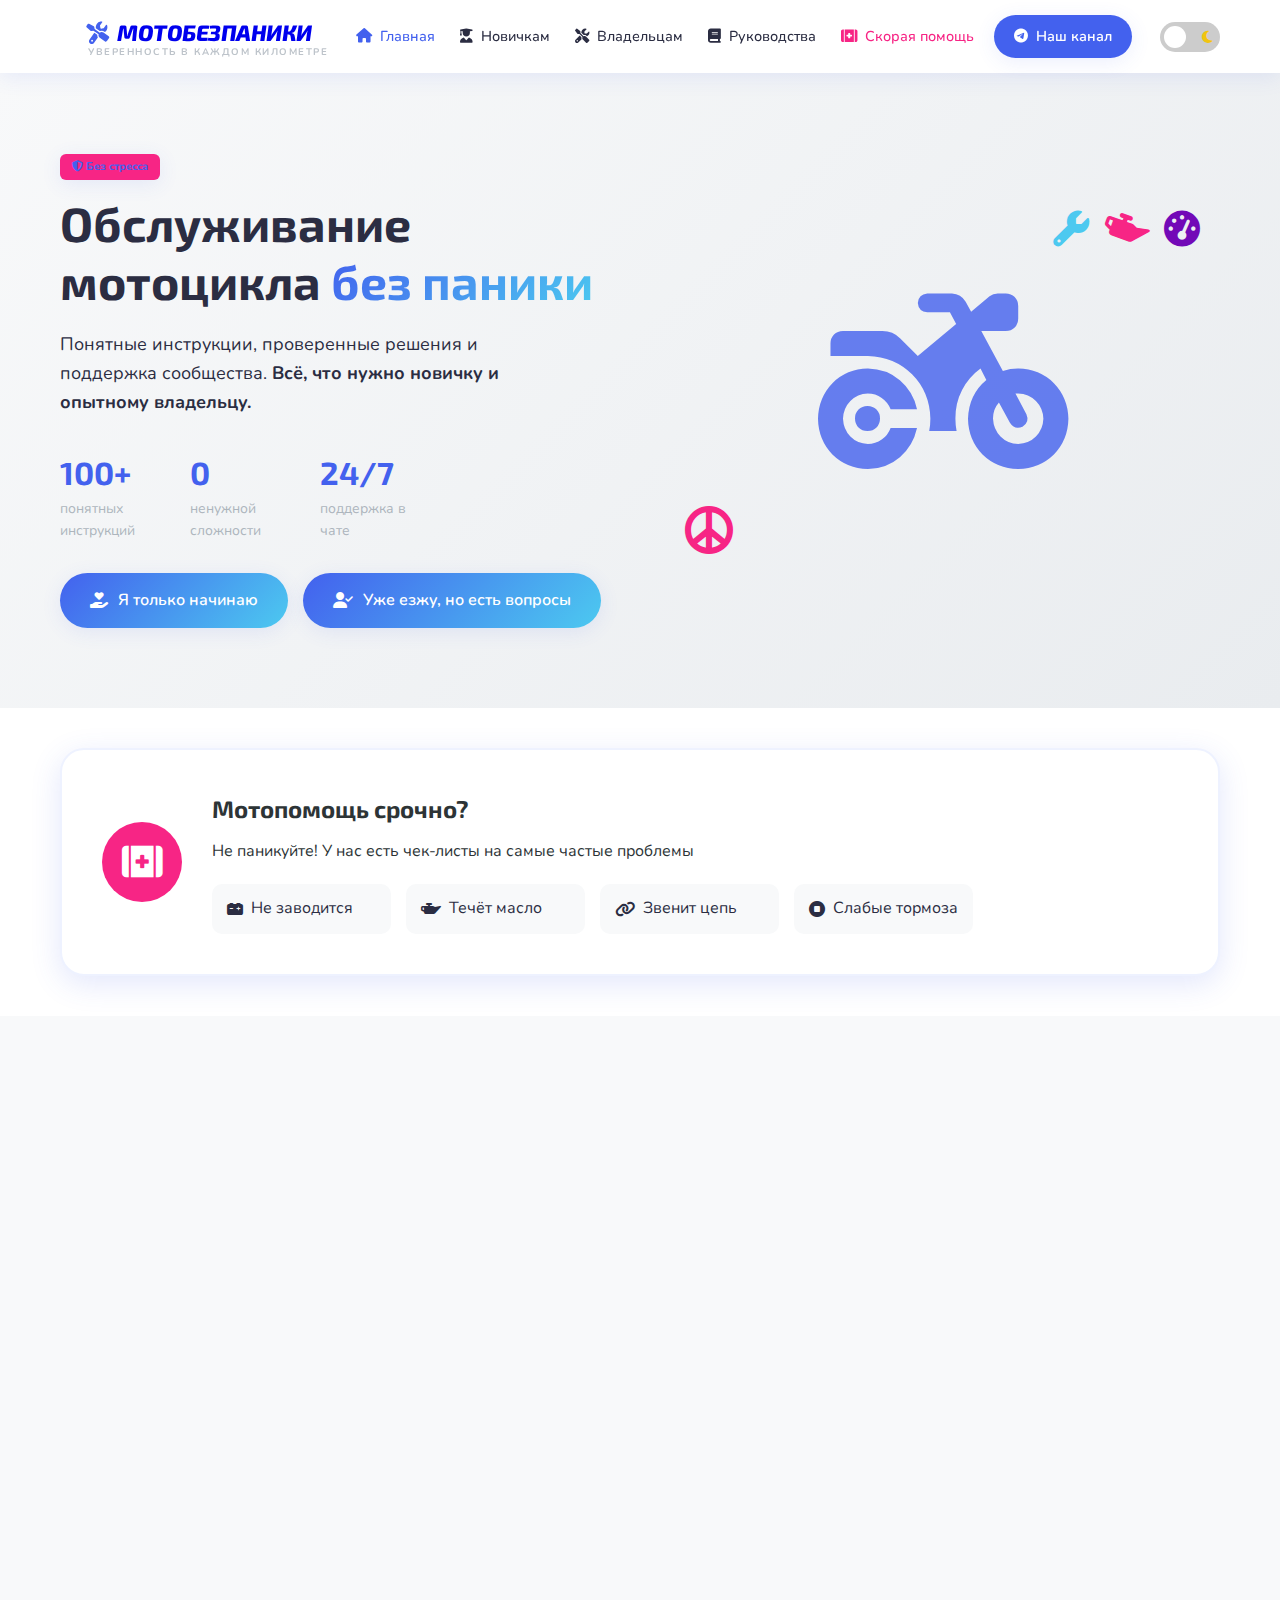
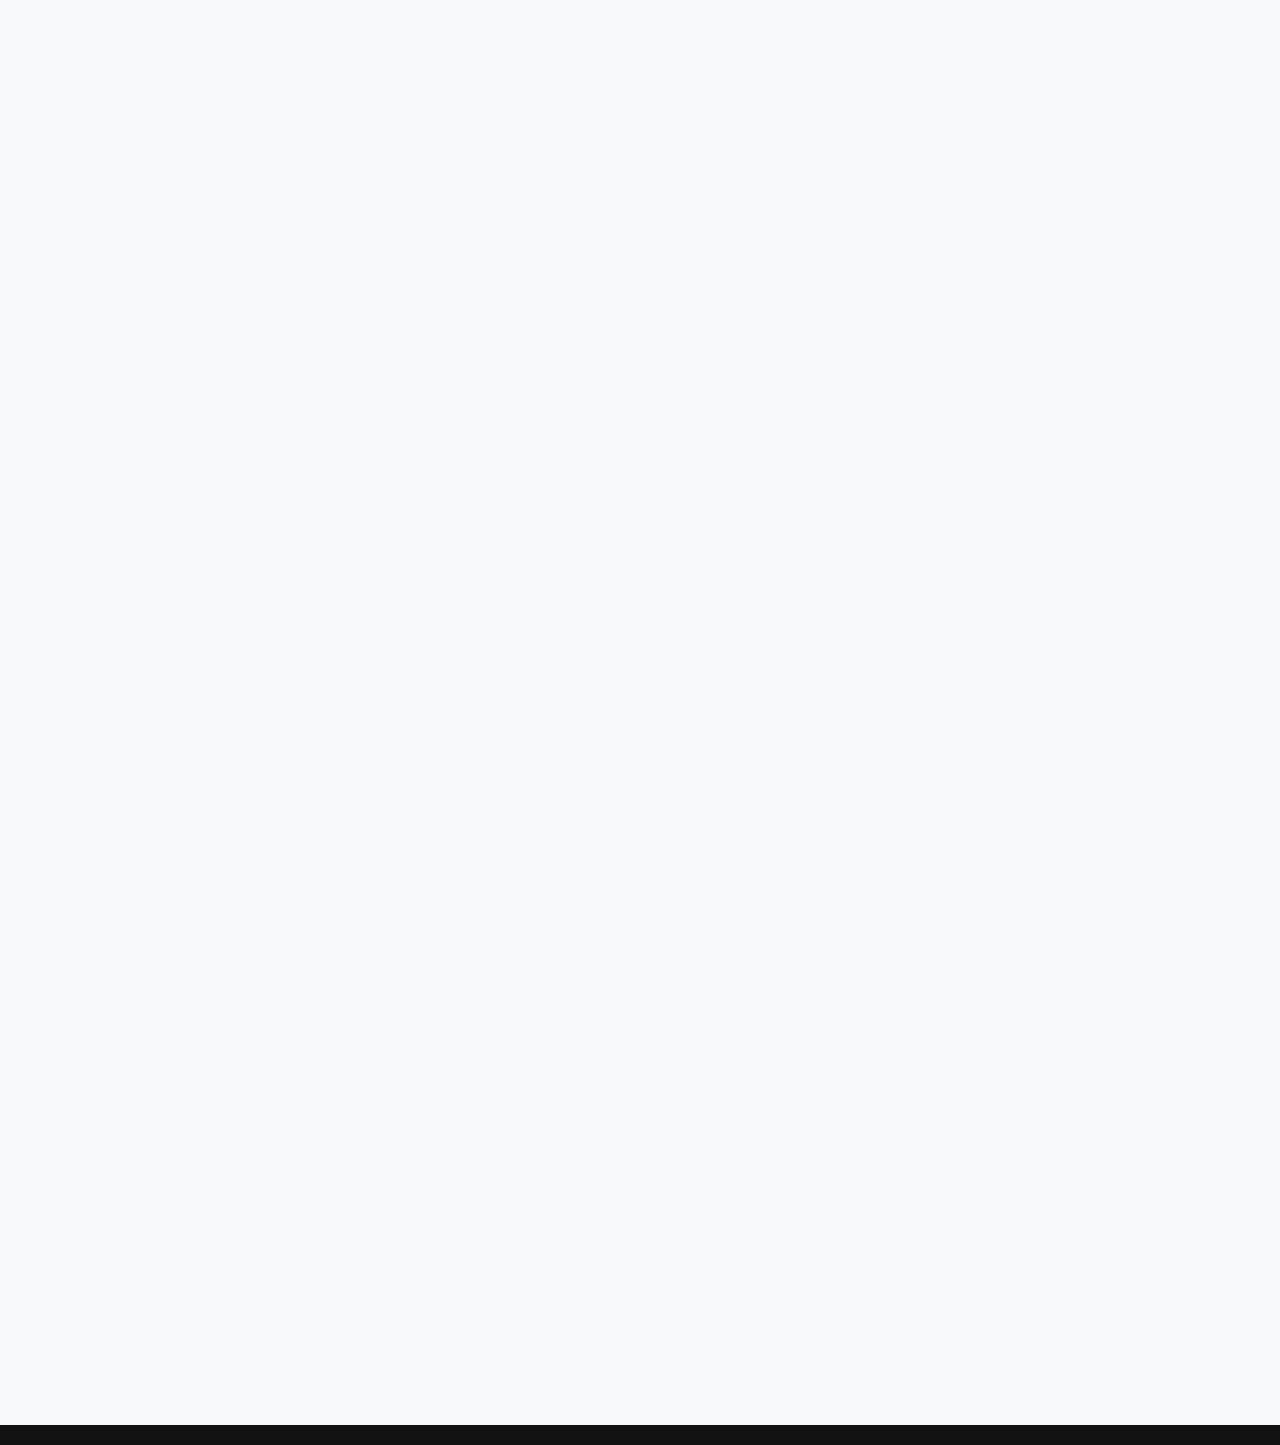
<file: index.html>
<!DOCTYPE html>
<html lang="ru">
<head>
    <meta charset="UTF-8">
    <meta name="viewport" content="width=device-width, initial-scale=1.0">
    <title>МотоБезПаники - Помощь в обслуживании мототехники без стресса</title>
    <link rel="stylesheet" href="style.css">
    <link rel="preconnect" href="https://fonts.googleapis.com">
    <link rel="preconnect" href="https://fonts.gstatic.com" crossorigin>
    <!-- Успокаивающие, но современные шрифты -->
    <link href="https://fonts.googleapis.com/css2?family=Exo+2:wght@300;400;600;700&family=Nunito:wght@300;400;500&display=swap" rel="stylesheet">
    <link rel="stylesheet" href="https://cdnjs.cloudflare.com/ajax/libs/font-awesome/6.4.0/css/all.min.css">
    <link rel="icon" type="image/x-icon" href="assets/favicon.ico">
</head>
<body>
    <!-- Навигация - спокойная, но чёткая -->
    <nav class="navbar">
        <div class="container nav-container">
            <a href="#" class="logo">
    <a href="#" class="logo">
    <div class="logo-wrapper">
        <i class="fas fa-tools logo-icon"></i> 
        <div class="logo-text">
            <span class="logo-moto">МОТО</span><span class="logo-bezpaniki">БЕЗПАНИКИ</span>
        </div>
    </div>
    <div class="logo-sub">уверенность в каждом километре</div>
</a>
            
            <div class="nav-right">
                <ul class="nav-menu">
                    <li><a href="#main" class="nav-link active"><i class="fas fa-home"></i> Главная</a></li>
                    <li><a href="#beginners" class="nav-link"><i class="fas fa-user-graduate"></i> Новичкам</a></li>
                    <li><a href="#maintenance" class="nav-link"><i class="fas fa-tools"></i> Владельцам</a></li>
                    <li><a href="#guides" class="nav-link"><i class="fas fa-book"></i> Руководства</a></li>
                    <li><a href="#emergency" class="nav-link emergency"><i class="fas fa-first-aid"></i> Скорая помощь</a></li>
                </ul>
                
                <a href="https://t.me/motobezpaniki" class="btn-telegram" target="_blank" title="Присоединяйтесь к нашему Telegram-каналу">
                    <i class="fab fa-telegram"></i> Наш канал
                </a>
            </div>
            <!-- Добавляем переключатель темы -->
<div class="ThemeToggle">
    <label class="theme-switch" for="themeToggle">
        <input type="checkbox" id="themeToggle" />
        <div class="slider round">
            <i class="fas fa-sun icon-sun"></i>
            <i class="fas fa-moon icon-moon"></i>
        </div>
    </label>
</div>
            <button class="menu-toggle" id="menuToggle">
                <i class="fas fa-bars"></i>
            </button>
        </div>
    </nav>

    <!-- Hero-секция - успокаивающая, но мотивирующая -->
    <section class="hero" id="main">
        <div class="container">
            <div class="hero-content">
                <div class="hero-badge">
                    <i class="fas fa-shield-alt"></i> Без стресса
                </div>
                <h1 class="hero-title">
                    Обслуживание мотоцикла <span class="highlight">без паники</span>
                </h1>
                <p class="hero-subtitle">
                    Понятные инструкции, проверенные решения и поддержка сообщества. 
                    <strong>Всё, что нужно новичку и опытному владельцу.</strong>
                </p>
                
                <div class="hero-stats">
                    <div class="stat">
                        <span class="stat-number">100+</span>
                        <span class="stat-label">понятных инструкций</span>
                    </div>
                    <div class="stat">
                        <span class="stat-number">0</span>
                        <span class="stat-label">ненужной сложности</span>
                    </div>
                    <div class="stat">
                        <span class="stat-number">24/7</span>
                        <span class="stat-label">поддержка в чате</span>
                    </div>
                </div>
                
                <div class="hero-buttons">
                    <a href="#beginners" class="btn btn-calm">
                        <i class="fas fa-hand-holding-heart"></i> Я только начинаю
                    </a>
                    <a href="#maintenance" class="btn btn-calm">
                        <i class="fas fa-user-check"></i> Уже езжу, но есть вопросы
                    </a>
                </div>
            </div>
            
            <div class="hero-visual">
                <div class="visual-container">
                    <div class="moto-icon">
                        <i class="fas fa-motorcycle"></i>
                    </div>
                    <div class="tool-icons">
                        <i class="fas fa-wrench"></i>
                        <i class="fas fa-oil-can"></i>
                        <i class="fas fa-tachometer-alt"></i>
                    </div>
                    <div class="peace-icon">
                        <i class="fas fa-peace"></i>
                    </div>
                </div>
            </div>
        </div>
    </section>

    <!-- Экстренная помощь - в духе названия -->
    <section class="emergency-section" id="emergency">
        <div class="container">
            <div class="emergency-card">
                <div class="emergency-icon">
                    <i class="fas fa-first-aid"></i>
                </div>
                <div class="emergency-content">
                    <h3>Мотопомощь срочно?</h3>
                    <p>Не паникуйте! У нас есть чек-листы на самые частые проблемы</p>
                    <div class="emergency-links">
                        <a href="#emergency-start" class="emergency-link">
                            <i class="fas fa-car-battery"></i> Не заводится
                        </a>
                        <a href="#emergency-oil" class="emergency-link">
                            <i class="fas fa-oil-can"></i> Течёт масло
                        </a>
                        <a href="#emergency-chain" class="emergency-link">
                            <i class="fas fa-link"></i> Звенит цепь
                        </a>
                        <a href="#emergency-brake" class="emergency-link">
                            <i class="fas fa-stop-circle"></i> Слабые тормоза
                        </a>
                    </div>
                </div>
            </div>
        </div>
    </section>

    <!-- Для новичков - секция -->
   <section class="beginners-guide section" id="beginners">
    <div class="container">
        <h2 class="section-title">Для начинающих</h2>
        <div class="features-grid">
            <div class="feature-card-hover">
                <div class="feature-icon"><i class="fas fa-motorcycle"></i></div>
                <h3>Выбор мотоцикла</h3>
                <p>Поможем определиться с первым байком, учитывая ваш рост, цели и бюджет.</p>
                <a href="test.html" class="feature-link">Пройти тест →</a>
            </div>

            <div class="feature-card-hover">
                <div class="feature-icon"><i class="fas fa-shield-alt"></i></div>
                <h3>Безопасность прежде всего</h3>
                <p>Выбор экипировки, основы контрруления и типичные ошибки новичков на дороге.</p>
                <a href="#" class="feature-link">Узнать больше →</a>
            </div>

            <div class="feature-card-hover">
                <div class="feature-icon"><i class="fas fa-road"></i></div>
                <h3>Первые 1000 км</h3>
                <p>Чек-лист по обкатке, привыканию к технике и первому самостоятельному ТО.</p>
                <a href="#" class="feature-link">Читать гайд →</a>
            </div>
        </div>

        <div class="questions-invite">
            <p>Вы можете задать вопросы в нашем чате: <a href="https://t.me/motobezpaniki" target="_blank" class="tg-link"><i class="fab fa-telegram"></i> @motobezpaniki</a></p>
        </div>
    </div>
</section>

    <!-- Для владельцев -->
    <section class="maintenance section" id="maintenance">
    <div class="container">
        <h2 class="section-title">Уверенное обслуживание</h2>
        <div class="features-grid"> <div class="feature-card-hover">
                <div class="feature-icon"><i class="fas fa-clipboard-list"></i></div>
                <h3>Чек-лист перед выездом</h3>
                <p>5 минут на проверку, которые уберегут от неприятностей в пути. Базовый осмотр узлов.</p>
                <a href="#" class="feature-link">Открыть чек-лист →</a>
            </div>

            <div class="feature-card-hover">
                <div class="feature-icon"><i class="fas fa-oil-can"></i></div>
                <h3>Замена масла и фильтров</h3>
                <p>Пошаговая инструкция по замене масла: от выбора вязкости до утилизации отработки.</p>
                <a href="#" class="feature-link">Смотреть гайд →</a>
            </div>

            <div class="feature-card-hover">
                <div class="feature-icon"><i class="fas fa-tools"></i></div>
                <h3>Уход за цепью</h3>
                <p>Как правильно чистить и смазывать цепь, чтобы она прослужила в два раза дольше.</p>
                <a href="#" class="feature-link">Узнать как →</a>
            </div>
            
        </div>
    </div>
</section>

    <!-- CTA для Telegram -->
    <section class="tg-promo-section">
    	<div class="container">
        	<div class="tg-glass-panel">
            	<div class="tg-info">
                	<div class="tg-icon-float">
                    		<i class="fab fa-telegram-plane"></i>
                	</div>
                <div class="tg-text-content">
                    <h3>Присоединяйся к мотосемье</h3>
                    <p>Ежедневные советы по ремонту, разбор ошибок и никакой токсичности. Твой гараж в кармане.</p>
                </div>
            </div>
            <div class="tg-cta">
                <a href="https://t.me/motobezpaniki" class="btn-tg-neon" target="_blank">
                    <i class="fab fa-telegram-plane"></i> Подписаться
                </a>
                <span class="tg-subtext"><i class="fas fa-shield-halved"></i> Без спама и воды</span>
            </div>
            <div class="tg-blob"></div>
        </div>
    	</div>

    <!-- Футер -->
    <footer class="footer">
        <div class="container">
            <div class="footer-content">
                <div class="footer-logo">
                    <div class="logo-footer">МотоБезПаники</div>
                    <p>Помогаем с мототехникой с 2026 года</p>
                    <div class="footer-social">
                        <a href="https://t.me/motobezpaniki" title="Telegram"><i class="fab fa-telegram"></i></a>
                        <a href="https://vk.com/motobezpaniki" title="VK"><i class="fab fa-vk"></i></a>
                        <a href="#" title="YouTube"><i class="fab fa-youtube"></i></a>
                        <a href=https://motobezpaniki.github.io" title="GitHub"><i class="fab fa-github"></i></a>
                    </div>
                </div>
                
                <div class="footer-links">
                    <div class="footer-column">
                        <h4>Обучение</h4>
                        <a href="#">С нуля</a>
                        <a href="#">Экипировка</a>
                        <a href="#">Безопасность</a>
                        <a href="#">ПДД для мото</a>
                    </div>
                    <div class="footer-column">
                        <h4>Обслуживание</h4>
                        <a href="#">Чек-листы</a>
                        <a href="#">DIY инструкции</a>
                        <a href="#">Диагностика</a>
                        <a href="#">Инструменты</a>
                    </div>
                    <div class="footer-column">
                        <h4>Сообщество</h4>
                        <a href="https://t.me/motobezpaniki">Telegram-канал</a>
                        <a href="#">Вопрос-ответ</a>
                        <a href="#">Истории</a>
                        <a href="#">Встречи</a>
                    </div>
                </div>
            </div>
            
            <div class="footer-bottom">
                <p>© 2026 МотоБезПаники. Сделано с <i class="fas fa-heart"></i> для мотосообщества.</p>
                <p>Все инструкции проверены на практике. Консультируйтесь со специалистами в сложных случаях.</p>
            </div>
        </div>
    </footer>

    <script src="script.js"></script>
</body>
</html>
</file>
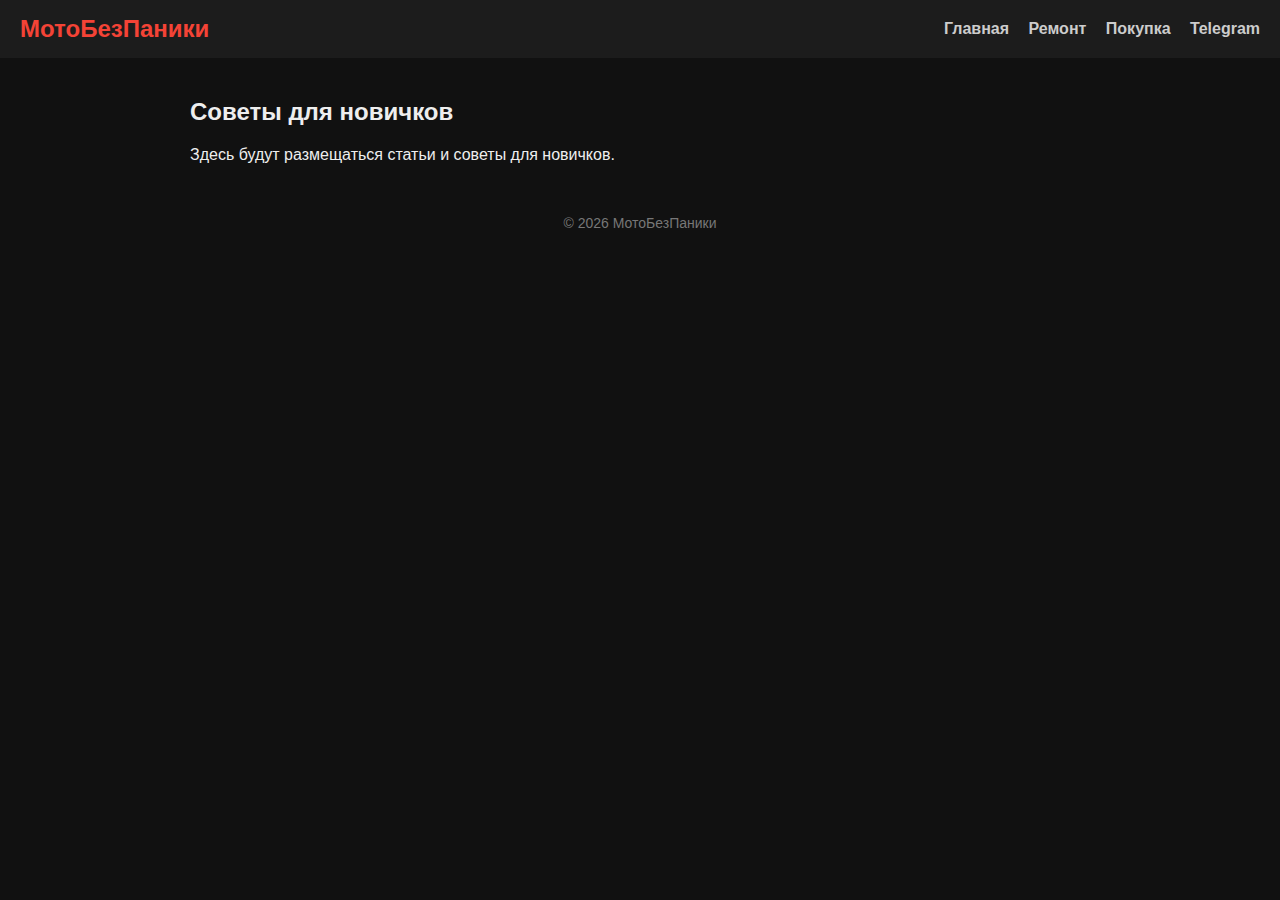
<file: novichkam.html>
<!DOCTYPE html>
<html lang="ru">
<head>
  <meta charset="UTF-8">
  <title>Новичкам — МотоБезПаники</title>
  <meta name="viewport" content="width=device-width, initial-scale=1.0">
  <style>
    body { font-family: Arial, sans-serif; margin:0; background:#111; color:#eee; }
    header { background:#1c1c1c; padding:15px 20px; display:flex; align-items:center; justify-content:space-between; }
    header h1 { margin:0; color:#f44336; font-size:24px; }
    nav a { color:#ccc; margin-left:15px; text-decoration:none; font-weight:bold; }
    nav a:hover { color:#f44336; }
    .container { max-width:900px; margin:auto; padding:20px; }
    footer { text-align:center; padding:15px; color:#777; font-size:14px; background:#111; }
  </style>
</head>
<body>

<header>
  <h1>МотоБезПаники</h1>
  <nav>
    <a href="index.html">Главная</a>
    <a href="remont.html">Ремонт</a>
    <a href="#">Покупка</a>
    <a class="button" href="https://t.me/motobezpaniki" target="_blank">Telegram</a>
  </nav>
</header>

<div class="container">
  <h2>Советы для новичков</h2>
  <p>Здесь будут размещаться статьи и советы для новичков.</p>
</div>

<footer>
  © 2026 МотоБезПаники
</footer>

</body>
</html>
</file>
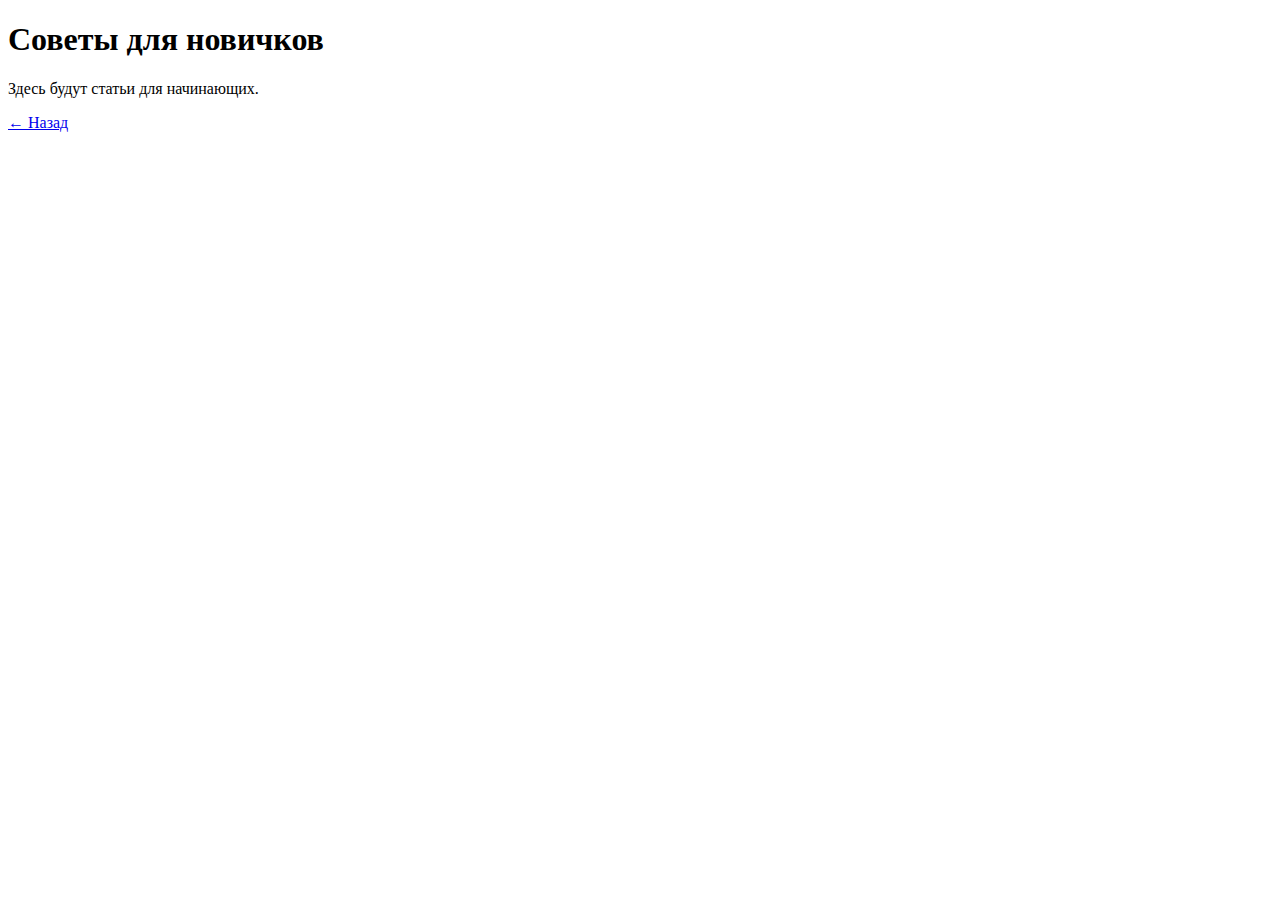
<file: remont.html>
<!DOCTYPE html>
<html lang="ru">
<head>
  <meta charset="UTF-8">
  <title>Новичкам — МотоБезПаники</title>
</head>
<body>
<h1>Советы для новичков</h1>
<p>Здесь будут статьи для начинающих.</p>
<a href="index.html">← Назад</a>
</body>
</html>
</file>
<file: style.css>
/* Reset и базовые стили */
* {
    margin: 0;
    padding: 0;
    box-sizing: border-box;
}

:root {
    /* Успокаивающая палитра */
    --calm-blue: #4361ee;
    --calm-light-blue: #4895ef;
    --calm-green: #4cc9f0;
    --calm-dark: #2b2d42;
    --calm-light: #f8f9fa;
    --calm-gray: #adb5bd;
    --calm-white: #ffffff;
    --calm-accent: #7209b7;
    --calm-warning: #f72585;
    
    /* Тени */
    --shadow-light: 0 4px 20px rgba(67, 97, 238, 0.1);
    --shadow-medium: 0 8px 30px rgba(67, 97, 238, 0.15);
    
    /* Градиенты */
    --gradient-calm: linear-gradient(135deg, #4361ee, #4cc9f0);
    --gradient-confident: linear-gradient(135deg, #7209b7, #f72585);
}
/* Устанавливаем темный фон по умолчанию для всего документа */
html, body {
    background-color: #121212; /* Цвет твоей темной темы */
    color: #ffffff;
    transition: background-color 0.3s ease;
}

/* Если тема явно указана как светлая, переопределяем */
html[data-theme="light"] body {
    background-color: var(--calm-light);
    color: var(--calm-dark);
}

.logo {
    text-decoration: none;
    display: flex !important; /* Включаем гибкий контейнер */
    flex-direction: column !important; /* Элементы строго в колонку */
    justify-content: center;
    align-items: flex-start;
    padding: 15px 0; /* Увеличиваем зону логотипа, чтобы ничего не наезжало */
    height: auto !important; /* Позволяем логотипу самому определять высоту */
}

.logo-wrapper {
    display: flex;
    align-items: center;
    gap: 12px;
    margin-bottom: 20px !important; /* КРИТИЧЕСКИЙ ОТСТУП: отодвигает название от слогана */
    line-height: 1;
}

.logo-text {
    font-family: 'Exo 2', sans-serif;
    font-weight: 800;
    font-size: 1.8rem;
    font-style: italic;
    padding-right: 15px; /* Запас для наклоненной буквы 'И' */
    white-space: nowrap;
}

.logo-sub {
    font-size: 0.52rem;
    text-transform: uppercase;
    letter-spacing: 3px; 
    color: var(--calm-gray);
    
    /* Сдвигаем надпись физически ниже, если марджины не слушаются */
    transform: translateY(5px); 
    
    display: block !important;
    font-weight: 700;
    opacity: 0.8;
    white-space: nowrap;
}body {
    font-family: 'Nunito', sans-serif;
    color: var(--calm-dark);
    background-color: var(--calm-light);
    line-height: 1.6;
    overflow-x: hidden;
}

.container {
    width: 100%;
    max-width: 1200px;
    margin: 0 auto;
    padding: 0 20px;
}

/* Навигация */
.navbar {
    background: var(--calm-white);
    box-shadow: var(--shadow-light);
    position: sticky;
    top: 0;
    z-index: 1000;
    padding: 15px 0;
}

.nav-container {
    display: flex;
    justify-content: space-between;
    align-items: center;
}

/* --- КОМПАКТНЫЙ ЛОГОТИП --- */
.logo {
    text-decoration: none;
    display: flex !important;
    flex-direction: column !important;
    align-items: flex-start;
    line-height: 1; /* Убирает лишнее пространство между строками */
    padding: 5px 0;
}

.logo-wrapper {
    display: flex;
    align-items: center;
    gap: 8px;
    margin-bottom: 0 !important; /* УБИРАЕМ ПРОБЕЛ ПОД НАЗВАНИЕМ */
    padding-bottom: 0 !important;
}

.logo-icon {
    font-size: 1.3rem; /* Уменьшенная иконка */
    color: var(--calm-blue);
    transform: rotate(-10deg);
}

.logo-text {
    font-family: 'Exo 2', sans-serif;
    font-weight: 800;
    font-size: 1.4rem; /* УМЕНЬШЕННЫЙ ШРИФТ (был 1.8) */
    font-style: italic;
    padding-right: 5px; /* Минимальный запас для буквы 'И' */
    letter-spacing: -0.5px;
    white-space: nowrap;
}

.logo-sub {
    font-size: 0.6rem; /* Совсем маленький шрифт для слогана */
    text-transform: uppercase;
    letter-spacing: 1.5px; 
    color: var(--calm-gray);
    
    /* ФИКС: МАКСИМАЛЬНО ПРИЖИМАЕМ КВЕРХУ */
    margin-top: -2px !important; 
    padding-top: 0 !important;
    
    display: block !important;
    font-weight: 700;
    opacity: 0.8;
    white-space: nowrap;
}
/* 1. Контейнер для правой части меню */
.nav-right {
    display: flex !important;
    flex-direction: row !important;
    align-items: center !important; /* Центрирует всё по вертикали */
    gap: 20px; /* Расстояние между ссылками и переключателем */
    flex-wrap: nowrap !important;
}

/* 2. Сами ссылки в навигации (если они у тебя просто теги <a>) */
.nav-right a {
    white-space: nowrap; /* Чтобы текст ссылки не дробился */
    font-size: 0.9rem;
    text-decoration: none;
}

/* 3. ФИКС КНОПКИ "Скорая помощь" */
.btn-emergency {
    white-space: nowrap !important;
    display: inline-flex !important;
    align-items: center;
    gap: 6px;
    padding: 6px 12px !important; /* Уменьшаем внутренние отступы */
    font-size: 0.85rem !important; /* Чуть меньше шрифт, чтобы влезло */
    flex-shrink: 0; /* Запрещаем кнопке сжиматься */
}

/* 4. Если иконка в кнопке слишком большая, уменьшим её */
.btn-emergency i {
    font-size: 0.8rem;
}
.nav-menu {
    display: flex;
    list-style: none;
    gap: 25px;
}

.nav-link {
    text-decoration: none;
    color: var(--calm-dark);
    font-weight: 500;
    font-size: 16px;
    padding: 8px 0;
    position: relative;
    transition: color 0.3s;
    display: flex;
    align-items: center;
    gap: 8px;
}

.nav-link:hover {
    color: var(--calm-blue);
}

.nav-link.active {
    color: var(--calm-blue);
}

.nav-link.active::after {
    content: '';
    position: absolute;
    bottom: 0;
    left: 0;
    width: 100%;
    height: 2px;
    background: var(--gradient-calm);
    display: none
}

.nav-link.emergency {
    color: var(--calm-warning);
}

.btn-telegram {
    background: var(--calm-blue);
    color: white;
    padding: 10px 20px;
    border-radius: 50px;
    text-decoration: none;
    font-weight: 600;
    display: flex;
    align-items: center;
    gap: 8px;
    transition: all 0.3s;
    box-shadow: var(--shadow-light);
}

.btn-telegram:hover {
    background: var(--calm-light-blue);
    transform: translateY(-2px);
    box-shadow: var(--shadow-medium);
}

.menu-toggle {
    display: none;
    background: none;
    border: none;
    font-size: 24px;
    color: var(--calm-dark);
    cursor: pointer;
}

/* Hero секция */
.hero {
    padding: 80px 0;
    background: linear-gradient(135deg, #f8f9fa 0%, #e9ecef 100%);
    position: relative;
    overflow: hidden;
}

.hero .container {
    display: grid;
    grid-template-columns: 1fr 1fr;
    gap: 50px;
    align-items: center;
}

.hero-badge {
    display: inline-flex;
    align-items: center;
    gap: 8px;
    background: var(--calm-white);
    padding: 8px 16px;
    border-radius: 50px;
    color: var(--calm-blue);
    font-weight: 600;
    margin-bottom: 20px;
    box-shadow: var(--shadow-light);
}

.hero-title {
    font-family: 'Exo 2', sans-serif;
    font-size: 48px;
    font-weight: 700;
    line-height: 1.2;
    margin-bottom: 20px;
}

.highlight {
    background: var(--gradient-calm);
    -webkit-background-clip: text;
    background-clip: text;
    color: transparent;
    position: relative;
}

.hero-subtitle {
    font-size: 18px;
    color: var(--calm-dark);
    margin-bottom: 30px;
    max-width: 500px;
}

.hero-stats {
    display: flex;
    gap: 30px;
    margin: 30px 0;
}

.stat {
    display: flex;
    flex-direction: column;
}

.stat-number {
    font-family: 'Exo 2', sans-serif;
    font-size: 32px;
    font-weight: 700;
    color: var(--calm-blue);
}

.stat-label {
    font-size: 14px;
    color: var(--calm-gray);
    max-width: 100px;
}

.hero-buttons {
    display: flex;
    gap: 15px;
    flex-wrap: wrap;
}

.btn {
    padding: 15px 30px;
    border-radius: 50px;
    text-decoration: none;
    font-weight: 600;
    display: inline-flex;
    align-items: center;
    justify-content: center;
    gap: 10px;
    transition: all 0.3s;
    border: none;
    cursor: pointer;
    font-size: 16px;
}

.btn-calm {
    background: var(--gradient-calm);
    color: white;
    box-shadow: var(--shadow-light);
}

.btn-confident {
    background: var(--calm-white);
    color: var(--calm-dark);
    border: 2px solid var(--calm-blue);
    box-shadow: var(--shadow-light);
}

.btn-calm:hover, .btn-confident:hover {
    transform: translateY(-3px);
    box-shadow: var(--shadow-medium);
}

.hero-visual {
    position: relative;
}

.visual-container {
    position: relative;
    height: 400px;
}

.moto-icon {
    position: absolute;
    top: 50%;
    left: 50%;
    transform: translate(-50%, -50%);
    font-size: 200px;
    color: var(--calm-blue);
    opacity: 0.8;
    z-index: 1;
}

.tool-icons {
    position: absolute;
    top: 20px;
    right: 20px;
    display: flex;
    gap: 15px;
    font-size: 36px;
    color: var(--calm-green);
}

.tool-icons i:nth-child(2) {
    color: var(--calm-warning);
    transform: rotate(20deg);
}

.tool-icons i:nth-child(3) {
    color: var(--calm-accent);
}

.peace-icon {
    position: absolute;
    bottom: 20px;
    left: 20px;
    font-size: 48px;
    color: var(--calm-warning);
    animation: float 3s ease-in-out infinite;
}

@keyframes float {
    0%, 100% { transform: translateY(0); }
    50% { transform: translateY(-15px); }
}

/* Секция экстренной помощи */
.emergency-section {
    padding: 40px 0;
    background: linear-gradient(to right, #fff5f7, #f8f9fa);
}

.emergency-card {
    background: white;
    border-radius: 20px;
    padding: 30px;
    display: flex;
    align-items: center;
    gap: 30px;
    box-shadow: var(--shadow-medium);
    border-left: 5px solid var(--calm-warning);
}

.emergency-icon {
    background: var(--calm-warning);
    color: white;
    width: 80px;
    height: 80px;
    border-radius: 50%;
    display: flex;
    align-items: center;
    justify-content: center;
    font-size: 36px;
    flex-shrink: 0;
}

.emergency-content h3 {
    font-family: 'Exo 2', sans-serif;
    font-size: 24px;
    margin-bottom: 10px;
    color: var(--calm-dark);
}

.emergency-links {
    display: grid;
    grid-template-columns: repeat(4, 1fr);
    gap: 15px;
    margin-top: 20px;
}

.emergency-link {
    background: var(--calm-light);
    padding: 12px 15px;
    border-radius: 10px;
    text-decoration: none;
    color: var(--calm-dark);
    display: flex;
    align-items: center;
    gap: 8px;
    transition: all 0.3s;
}

.emergency-link:hover {
    background: var(--calm-blue);
    color: white;
    transform: translateY(-2px);
}

/* Секции */
.section {
    padding: 80px 0;
}

.section-calm {
    background: var(--calm-white);
}

.section-confident {
    background: linear-gradient(to bottom, #f8f9fa, #e9ecef);
}

.section-header {
    text-align: center;
    margin-bottom: 50px;
}

.section-title {
    font-family: 'Exo 2', sans-serif;
    font-size: 36px;
    font-weight: 700;
    margin-bottom: 15px;
    display: flex;
    align-items: center;
    justify-content: center;
    gap: 15px;
}

.section-subtitle {
    font-size: 18px;
    color: var(--calm-gray);
    max-width: 600px;
    margin: 0 auto;
}

/* Футер */
.footer {
    background: var(--calm-dark);
    color: var(--calm-white);
    padding: 60px 0 30px;
}

.footer-content {
    display: grid;
    grid-template-columns: 1fr 2fr;
    gap: 50px;
    margin-bottom: 40px;
}

.footer-logo .logo-footer {
    font-family: 'Exo 2', sans-serif;
    font-size: 28px;
    font-weight: 700;
    margin-bottom: 10px;
    color: var(--calm-white);
}

.footer-logo p {
    color: var(--calm-gray);
    margin-bottom: 20px;
}

.footer-social {
    display: flex;
    gap: 15px;
}

.footer-social a {
    color: var(--calm-white);
    font-size: 20px;
    transition: color 0.3s;
}

.footer-social a:hover {
    color: var(--calm-blue);
}

.footer-links {
    display: grid;
    grid-template-columns: repeat(3, 1fr);
    gap: 30px;
}

.footer-column h4 {
    font-family: 'Exo 2', sans-serif;
    font-size: 18px;
    margin-bottom: 20px;
    color: var(--calm-white);
}

.footer-column a {
    display: block;
    color: var(--calm-gray);
    text-decoration: none;
    margin-bottom: 10px;
    transition: color 0.3s;
}

.footer-column a:hover {
    color: var(--calm-blue);
}

.footer-bottom {
    border-top: 1px solid rgba(255, 255, 255, 0.1);
    padding-top: 30px;
    text-align: center;
    color: var(--calm-gray);
    font-size: 14px;
}

.footer-bottom p {
    margin-bottom: 10px;
}

.footer-bottom .fa-heart {
    color: var(--calm-warning);
}

/* Адаптивность */
@media (max-width: 992px) {
    .hero .container {
        grid-template-columns: 1fr;
        text-align: center;
    }
    
    .hero-stats {
        justify-content: center;
    }
    
    .emergency-links {
        grid-template-columns: repeat(2, 1fr);
    }
    
    .footer-content {
        grid-template-columns: 1fr;
    }
}

@media (max-width: 768px) {
    .nav-menu {
        display: none;
    }
    
    .menu-toggle {
        display: block;
    }
    
    .hero-title {
        font-size: 36px;
    }
    
    .hero-buttons {
        flex-direction: column;
    }
    
    .btn {
        width: 100%;
    }
    
    .emergency-card {
        flex-direction: column;
        text-align: center;
    }
    
    .emergency-links {
        grid-template-columns: 1fr;
    }
    
    .footer-links {
        grid-template-columns: 1fr;
    }
}
/* Переключатель темы */
.theme-switcher {
    margin-left: 20px;
}

.theme-checkbox {
    display: none;
}

/* Стили для новых карточек с эффектом */
.features-grid {
    display: grid;
    grid-template-columns: repeat(auto-fit, minmax(280px, 1fr));
    gap: 30px;
    margin-top: 40px;
}

.feature-card-hover {
    background: var(--calm-white);
    border: 2px solid #eef2ff; /* Светлая рамка */
    border-radius: 20px;
    padding: 30px;
    text-align: center;
    transition: transform 0.3s ease, box-shadow 0.3s ease, border-color 0.3s ease;
    cursor: pointer;
}

/* Эффект при наведении */
.feature-card-hover:hover {
    transform: scale(1.05); /* Увеличение на 5% */
    box-shadow: var(--shadow-medium);
    border-color: var(--calm-blue); /* Рамка становится синей */
}

.feature-icon {
    font-size: 2.5rem;
    color: var(--calm-blue);
    margin-bottom: 20px;
}

.feature-card-hover h3 {
    margin-bottom: 15px;
    color: var(--calm-dark);
}

.feature-link {
    display: inline-block;
    margin-top: 15px;
    color: var(--calm-blue);
    text-decoration: none;
    font-weight: 600;
}

/* Блок ссылки в Телеграм */
.questions-invite {
    text-align: center;
    margin-top: 50px;
    padding: 20px;
    background: rgba(67, 97, 238, 0.05);
    border-radius: 15px;
}

.tg-link {
    color: var(--calm-blue);
    text-decoration: none;
    font-weight: bold;
    margin-left: 5px;
}

.tg-link:hover {
    text-decoration: underline;
}

/* Поддержка темной темы (если есть) */
[data-theme="dark"] .feature-card-hover {
    background: #1e1e1e;
    border-color: #333;
}

/* Рамки и общий вид карточек */
.feature-card-hover {
    background: var(--calm-white);
    border: 2px solid #eef2ff; /* Та самая рамка */
    border-radius: 20px;
    padding: 30px;
    text-align: center;
    transition: transform 0.3s ease, box-shadow 0.3s ease, border-color 0.3s ease;
    cursor: pointer;
    display: flex;
    flex-direction: column;
    justify-content: space-between;
}

/* Эффект увеличения при наведении */
.feature-card-hover:hover {
    transform: scale(1.05); /* Легкое увеличение */
    box-shadow: var(--shadow-medium);
    border-color: var(--calm-blue); /* Подсветка рамки синим */
}

/* Иконки внутри карточек */
.feature-icon {
    font-size: 2.5rem;
    color: var(--calm-blue);
    margin-bottom: 20px;
}
/* ПОЛНАЯ СИНХРОНИЗАЦИЯ: И ВНУТРИ И СНАРУЖИ ОДИН ЦВЕТ */

/* --- СВЕТЛАЯ ТЕМА --- */
html[data-theme="light"] #emergency {
    background-color: #ffffff !important; /* Белый фон вокруг */
}

html[data-theme="light"] .emergency-card {
    background-color: #ffffff !important; /* Белый фон внутри */
    border: 2px solid #eef2ff !important; /* Светлая рамка */
}

html[data-theme="light"] .emergency-card h3,
html[data-theme="light"] .emergency-card p {
    color: #2d3436 !important; /* Темный текст */
}
/* ПОЛНОЕ УДАЛЕНИЕ БЕЛОГО ФОНА НОЧЬЮ */

/* ЯДЕРНЫЙ ФИКС: ПРИНУДИТЕЛЬНОЕ УПРАВЛЕНИЕ ФОНОМ */

/* 1. ТЕМНАЯ ТЕМА (NIGHT MODE) */
/* Используем html + body + id, чтобы вес был максимальным */
html[data-theme="dark"] body #emergency,
html[data-theme="dark"] body .emergency-section {
    background-color: #121212 !important;
    background: #121212 !important;
    box-shadow: none !important; /* Убираем любые светлые тени */
}

/* Внутренняя карточка ночью */
html[data-theme="dark"] body #emergency .emergency-card {
    background-color: #1a1c1e !important;
    border: 1px solid rgba(255, 255, 255, 0.1) !important;
}
/* Текст ночью */
html[data-theme="dark"] body #emergency * {
    color: #ffffff !important;
    border-color: rgba(255,255,255,0.1);
}


/* 2. СВЕТЛАЯ ТЕМА (DAY MODE) */
html[data-theme="light"] body #emergency,
html[data-theme="light"] body .emergency-section {
    background-color: #ffffff !important;
    background: #ffffff !important;
}

/* Внутренняя карточка днем */
html[data-theme="light"] body #emergency .emergency-card {
    background-color: #ffffff !important;
    border: 2px solid #eef2ff !important;
}
/* Текст днем */
html[data-theme="light"] body #emergency h3,
html[data-theme="light"] body #emergency p {
    color: #2d3436 !important;
}


/* 3. ОБЩИЕ НАСТРОЙКИ (АНИМАЦИЯ) */
#emergency .emergency-card {
    border-radius: 24px;
    padding: 40px;
    transition: all 0.3s ease-in-out !important;
}
#emergency .emergency-card:hover {
    transform: scale(1.02);
    border-color: #4361ee !important;
}

/* --- Стили для красивой панели Telegram --- */
.tg-promo-section {
    padding: 80px 0;
    position: relative;
    overflow: hidden;
}

.tg-glass-panel {
    position: relative;
    display: flex;
    align-items: center;
    justify-content: space-between;
    padding: 50px;
    background: rgba(67, 97, 238, 0.05); /* Легкий оттенок твоей переменной */
    backdrop-filter: blur(15px);
    border: 1px solid rgba(255, 255, 255, 0.2);
    border-radius: 30px;
    box-shadow: 0 20px 50px rgba(0, 0, 0, 0.05);
    z-index: 1;
}

/* Настройка для темной темы */
[data-theme="dark"] .tg-glass-panel {
    background: rgba(255, 255, 255, 0.03);
    border: 1px solid rgba(255, 255, 255, 0.05);
    box-shadow: 0 20px 50px rgba(0, 0, 0, 0.3);
}

.tg-info {
    display: flex;
    align-items: center;
    gap: 30px;
}

.tg-icon-float {
    font-size: 4rem;
    color: var(--calm-blue);
    animation: floatAnim 3s ease-in-out infinite;
    filter: drop-shadow(0 0 15px rgba(67, 97, 238, 0.4));
}

.tg-text-content h3 {
    font-family: 'Exo 2', sans-serif;
    font-size: 2rem;
    margin-bottom: 10px;
}

.tg-cta {
    display: flex;
    flex-direction: column;
    align-items: center;
    gap: 15px;
}

/* Кнопка с неоновым эффектом */
.btn-tg-neon {
    background: var(--gradient-calm);
    color: white !important;
    padding: 18px 40px;
    border-radius: 50px;
    text-decoration: none;
    font-weight: 700;
    font-size: 1.1rem;
    display: flex;
    align-items: center;
    gap: 12px;
    transition: all 0.3s cubic-bezier(0.175, 0.885, 0.32, 1.275);
    box-shadow: 0 10px 25px rgba(67, 97, 238, 0.4);
}

.btn-tg-neon:hover {
    transform: scale(1.05) translateY(-5px);
    box-shadow: 0 20px 40px rgba(67, 97, 238, 0.6);
}

.tg-subtext {
    font-size: 0.85rem;
    opacity: 0.6;
    letter-spacing: 0.5px;
}

/* Анимации и декор */
.tg-blob {
    position: absolute;
    width: 200px;
    height: 200px;
    background: var(--calm-green);
    filter: blur(80px);
    opacity: 0.2;
    top: -50px;
    right: -20px;
    z-index: -1;
}

@keyframes floatAnim {
    0%, 100% { transform: translateY(0) rotate(-5deg); }
    50% { transform: translateY(-15px) rotate(5deg); }
}

/* Мобильная версия */
@media (max-width: 992px) {
    .tg-glass-panel {
        flex-direction: column;
        text-align: center;
        padding: 40px 20px;
    }
    .tg-info {
        flex-direction: column;
        margin-bottom: 30px;
    }
}

/* Контейнер переключателя */
.theme-switch-wrapper {
    display: flex;
    height: 100%;
    align-items: center;
    margin-bottom: 0; /* Убираем возможные смещения */
}

.theme-switch {
    display: inline-block;
    height: 30px;
    position: relative;
    width: 60px;
}

.theme-switch input {
    display: none; /* Скрываем стандартный чекбокс */
}

/* Фон переключателя */
.slider {
    background-color: #ccc;
    bottom: 0;
    cursor: pointer;
    left: 0;
    position: absolute;
    right: 0;
    top: 0;
    transition: .4s;
    display: flex;
    align-items: center;
    justify-content: space-between;
    padding: 0 5px;
}

.slider.round {
    border-radius: 34px;
}

/* Кругляшок (ползунок) */
.slider:before {
    background-color: white;
    bottom: 4px;
    content: "";
    height: 22px;
    left: 4px;
    position: absolute;
    transition: .4s;
    width: 22px;
    border-radius: 50%;
    z-index: 2;
}

/* Цвета при переключении */
input:checked + .slider {
    background-color: var(--calm-blue); /* Твой основной синий цвет */
}

input:checked + .slider:before {
    transform: translateX(30px);
}

/* Иконки внутри ползунка */
.icon-sun {
    color: #f39c12;
    font-size: 14px;
    margin-left: 2px;
}

.icon-moon {
    color: #f1c40f;
    font-size: 14px;
    margin-right: 2px;
}

/* Эффект свечения при наведении */
.theme-switch:hover .slider {
    box-shadow: 0 0 8px rgba(67, 97, 238, 0.3);
}

.btn-emergency {
    white-space: nowrap !important; /* ГАРАНТИРУЕТ один ряд */
    padding: 8px 15px !important;   /* Делаем кнопку чуть уже */
    font-size: 0.9rem !important;   /* Слегка уменьшаем шрифт под стать логотипу */
    display: inline-flex !important;
    align-items: center;
    gap: 8px;
}
.ThemeToggle {
    display: flex !important;
    align-items: center !important; /* Выравнивает сам ползунок внутри обертки */
    margin-bottom: 0 !important;
    height: auto !important;
}

/* Уточнение для самой метки переключателя */
.theme-switch {
    display: flex !important;
    align-items: center;
    margin: 0; /* Убираем лишние отступы, которые могут сбивать центровку */
}
/* Общие настройки для предотвращения вылета за края экрана */
html, body {
    overflow-x: hidden;
    position: relative;
    width: 100%;
}

* {
    max-width: 100%; /* Гарантирует, что ни один блок не будет шире экрана */
}
@media (max-width: 768px) {
    /* Контейнер навигации делаем компактным */
    .nav-container {
        display: flex;
        justify-content: space-between;
        align-items: center;
        padding: 10px 15px;
    }

    /* Прячем текстовое меню (оно должно открываться по клику на бургер) */
    .nav-menu {
        display: none; /* Скрываем до нажатия на меню */
    }

    /* Оставляем кнопку Telegram и ползунок в ряд */
    .nav-right {
        gap: 10px;
        margin-right: 40px; /* Место для кнопки бургер-меню */
    }

    /* Уменьшаем кнопку Telegram, чтобы влезла */
    .btn-telegram {
        padding: 8px 12px;
        font-size: 0.8rem;
    }

    .btn-telegram span {
        display: none; /* Скрываем текст "Наш канал", оставляем только иконку */
    }

    /* Центрируем и выравниваем ползунок */
    .ThemeToggle {
        transform: scale(0.8); /* Немного уменьшаем ползунок для мобилок */
    }
}

@media (max-width: 480px) {
    .logo-text {
        font-size: 1.1rem !important; /* Еще чуть меньше на очень маленьких экранах */
    }
    
    .logo-sub {
        font-size: 0.5rem !important;
        letter-spacing: 1px !important;
    }
}

/* ============ ВСПЛЫВАЮЩИЙ ТОПИК (POPUP) ============ */

/* Затемненный фон */
.topic-overlay {
    position: fixed;
    top: 0;
    left: 0;
    width: 100%;
    height: 100%;
    background: rgba(0, 0, 0, 0.8);
    backdrop-filter: blur(8px); /* Размытие фона сайта */
    z-index: 10000;
    display: none; /* Скрыто */
    justify-content: center;
    align-items: center;
    opacity: 0;
    transition: opacity 0.4s ease;
}

.topic-overlay.active {
    display: flex;
    opacity: 1;
}

/* Само окно */
.topic-content {
    width: 90%;
    max-width: 1000px;
    height: 85vh;
    background: var(--calm-white);
    border-radius: 20px;
    position: relative;
    overflow-y: auto; /* Прокрутка внутри окна */
    box-shadow: 0 20px 50px rgba(0,0,0,0.5);
    transform: scale(0.9);
    transition: transform 0.4s cubic-bezier(0.175, 0.885, 0.32, 1.275);
}

.topic-overlay.active .topic-content {
    transform: scale(1);
}

/* Кнопка закрытия (крестик) */
.topic-close {
    position: absolute;
    top: 20px;
    right: 20px;
    background: rgba(0,0,0,0.1);
    border: none;
    width: 40px;
    height: 40px;
    border-radius: 50%;
    font-size: 1.2rem;
    cursor: pointer;
    transition: 0.3s;
    z-index: 10;
    color: var(--calm-dark);
}

.topic-close:hover {
    background: var(--calm-warning);
    color: white;
    transform: rotate(90deg);
}

/* Заголовок */
.topic-header {
    background: linear-gradient(135deg, var(--calm-blue), #3a0ca3);
    padding: 40px;
    color: white;
    text-align: center;
}

.topic-header h2 {
    font-family: 'Exo 2', sans-serif;
    font-size: 2rem;
    margin-bottom: 10px;
}

/* Тело контента */
.topic-body {
    padding: 40px;
}

/* Карточки разделов */
.topic-card {
    display: flex;
    gap: 30px;
    margin-bottom: 50px;
    align-items: center;
}

.topic-card.reverse {
    flex-direction: row-reverse; /* Картинка справа */
}

.card-img {
    flex: 1;
}

.card-img img {
    width: 100%;
    border-radius: 15px;
    box-shadow: 0 10px 20px rgba(0,0,0,0.1);
}

.card-text {
    flex: 1;
}

.card-text h3 {
    font-size: 1.8rem;
    color: var(--calm-blue);
    margin-bottom: 15px;
}

/* Списки и блоки */
.check-list li {
    list-style: none;
    margin-bottom: 10px;
    padding-left: 20px;
    position: relative;
}

.check-list li::before {
    content: "✓";
    color: var(--calm-green);
    position: absolute;
    left: 0;
    font-weight: bold;
}

.check-list span {
    font-weight: bold;
    color: var(--calm-dark);
}

.info-box {
    background: rgba(67, 97, 238, 0.1);
    padding: 15px;
    border-radius: 10px;
    margin-bottom: 15px;
    border-left: 4px solid var(--calm-blue);
    color: var(--calm-dark);
}

.mistake-grid {
    display: grid;
    grid-template-columns: 1fr 1fr;
    gap: 15px;
}

.mistake {
    background: var(--calm-light);
    padding: 15px;
    border-radius: 10px;
    border: 1px solid rgba(0,0,0,0.05);
}

.mistake strong {
    color: var(--calm-warning);
    display: block;
    margin-bottom: 5px;
}

.topic-footer {
    text-align: center;
    margin-top: 20px;
}

/* Адаптив для телефонов */
@media (max-width: 768px) {
    .topic-card, .topic-card.reverse {
        flex-direction: column;
    }
    .topic-content {
        height: 100%;
        width: 100%;
        border-radius: 0;
    }
    .mistake-grid {
        grid-template-columns: 1fr;
    }
}

/* ТЕМНАЯ ТЕМА */
[data-theme="dark"] .topic-content {
    background: #1a1c1e;
    color: #e9ecef;
}
[data-theme="dark"] .check-list span {
    color: #fff;
}
[data-theme="dark"] .mistake {
    background: #2c2c2c;
}
[data-theme="dark"] .info-box {
    color: #e9ecef;
    background: rgba(67, 97, 238, 0.2);
}
.section-title {
    text-align: center;
    margin-bottom: 30px;
    font-size: 1.8rem;
    color: var(--calm-dark);
}

.mistake-detailed-grid {
    display: grid;
    grid-template-columns: repeat(auto-fit, minmax(300px, 1fr));
    gap: 20px;
}

.mistake-card {
    padding: 25px;
    border-radius: 15px;
    background: var(--calm-light);
    border-top: 5px solid #ccc;
    box-shadow: 0 5px 15px rgba(0,0,0,0.05);
    transition: 0.3s;
}

.mistake-card:hover {
    transform: translateY(-5px);
}

.mistake-card h4 {
    margin-bottom: 12px;
    display: flex;
    align-items: center;
    gap: 10px;
}

.mistake-card.danger { border-color: #f72585; }
.mistake-card.warning { border-color: #ff9f1c; }
.mistake-card.info { border-color: #4361ee; }

.final-quote {
    font-style: italic;
    color: var(--calm-gray);
    margin: 40px 0 20px;
    font-size: 1.1rem;
}

/* Списки в тексте */
.check-list li {
    margin-bottom: 15px;
    line-height: 1.4;
}

/* Темная тема */
[data-theme="dark"] .mistake-card {
    background: #252525;
}
[data-theme="dark"] .section-title {
    color: #fff;
}
/* ОБНОВЛЕННЫЙ ДИЗАЙН ТОПИКА */

/* Шапка с картинкой или градиентом */
.topic-header-v2 {
    height: 250px;
    background: linear-gradient(rgba(0,0,0,0.5), rgba(0,0,0,0.8)), 
                url('https://images.unsplash.com/photo-1558981403-c5f9899a28bc?auto=format&fit=crop&w=1200&q=80');
    background-size: cover;
    background-position: center;
    display: flex;
    align-items: center;
    justify-content: center;
    text-align: center;
    color: white;
    border-radius: 20px 20px 0 0;
}

.header-overlay .badge {
    background: var(--calm-warning);
    padding: 5px 15px;
    border-radius: 50px;
    font-size: 0.8rem;
    text-transform: uppercase;
    letter-spacing: 2px;
}

.header-overlay h2 {
    font-size: 2.5rem;
    margin: 10px 0;
    font-family: 'Exo 2', sans-serif;
}

/* Заголовки секций */
.section-title-v2 {
    display: flex;
    align-items: center;
    gap: 15px;
    margin: 40px 0 25px;
    font-size: 1.5rem;
}

.section-title-v2 span {
    background: var(--calm-blue);
    color: white;
    width: 35px;
    height: 35px;
    display: flex;
    align-items: center;
    justify-content: center;
    border-radius: 50%;
    font-size: 1rem;
}

/* Иконки экипировки */
.gear-grid {
    display: grid;
    grid-template-columns: repeat(3, 1fr);
    gap: 20px;
    margin-top: 20px;
}

.gear-item {
    background: rgba(67, 97, 238, 0.05);
    padding: 20px;
    border-radius: 15px;
    text-align: center;
    transition: 0.3s;
}

.gear-item i {
    font-size: 2rem;
    color: var(--calm-blue);
    margin-bottom: 10px;
}

/* PRO-Блоки */
.pro-block {
    display: flex;
    gap: 20px;
    background: #f0f7ff;
    padding: 25px;
    border-radius: 15px;
    border-left: 5px solid var(--calm-blue);
}

.pro-tip {
    background: #fffbe6;
    padding: 15px;
    border-radius: 10px;
    margin-top: 15px;
    border: 1px dashed #ffe58f;
    font-size: 0.95rem;
}

/* Карточки ошибок */
.mistake-cards-v2 {
    display: grid;
    grid-template-columns: repeat(auto-fit, minmax(250px, 1fr));
    gap: 20px;
}

.m-card-v2 {
    background: white;
    padding: 30px;
    border-radius: 20px;
    position: relative;
    box-shadow: 0 10px 30px rgba(0,0,0,0.05);
    overflow: hidden;
}

.m-num {
    position: absolute;
    top: -10px;
    right: -10px;
    font-size: 4rem;
    font-weight: 900;
    opacity: 0.05;
}

/* Кнопка с эффектом сияния */
.btn-shine {
    background: var(--gradient-calm);
    color: white;
    border: none;
    padding: 15px 40px;
    border-radius: 50px;
    font-size: 1.1rem;
    cursor: pointer;
    box-shadow: 0 10px 20px rgba(67, 97, 238, 0.3);
    transition: 0.3s;
}

.btn-shine:hover {
    transform: scale(1.05);
    box-shadow: 0 15px 30px rgba(67, 97, 238, 0.4);
}

/* ТЕМНАЯ ТЕМА */
[data-theme="dark"] .m-card-v2 { background: #252525; color: white; }
[data-theme="dark"] .pro-block { background: #1e293b; color: white; }
[data-theme="dark"] .gear-item { background: #2c2c2c; }

/* ИСПРАВЛЕНИЕ СКРОЛЛА И ДИЗАЙН */

.topic-overlay {
    overflow-y: auto; /* Позволяем оверлею скроллиться, если контент большой */
    padding: 40px 20px;
}

.topic-content {
    height: auto; /* Контент подстраивается под высоту текста */
    max-height: none; 
    overflow: visible; /* Убираем внутренний скролл, скроллим весь оверлей */
    background: var(--calm-white);
    border-radius: 30px;
    box-shadow: 0 30px 60px rgba(0,0,0,0.4);
}

/* Стилизация скроллбара (для Chrome/Safari) */
.topic-overlay::-webkit-scrollbar {
    width: 8px;
}
.topic-overlay::-webkit-scrollbar-track {
    background: rgba(255,255,255,0.1);
}
.topic-overlay::-webkit-scrollbar-thumb {
    background: var(--calm-blue);
    border-radius: 10px;
}

/* ШАПКА ГЕРОЙ */
.topic-hero {
    background: linear-gradient(135deg, #1e293b 0%, #0f172a 100%);
    padding: 80px 40px;
    color: white;
    text-align: center;
    border-radius: 30px 30px 0 0;
    position: relative;
}

.topic-hero h1 span {
    color: var(--calm-blue);
    text-transform: uppercase;
}

.hero-badge {
    background: var(--calm-warning);
    padding: 4px 12px;
    border-radius: 6px;
    font-size: 0.7rem;
    font-weight: bold;
    display: inline-block;
    margin-bottom: 15px;
}

/* КАРТОЧКИ И КОНТЕНТ */
.topic-inner-body {
    padding: 40px;
    background: #fdfdfd;
}

.glass-card {
    background: white;
    padding: 25px;
    border-radius: 20px;
    display: flex;
    gap: 20px;
    align-items: center;
    box-shadow: 0 10px 30px rgba(0,0,0,0.03);
    margin-bottom: 40px;
    border: 1px solid #f0f0f0;
}

.card-icon {
    font-size: 2rem;
    color: var(--calm-blue);
}

.section-num {
    font-size: 4rem;
    font-weight: 900;
    color: rgba(67, 97, 238, 0.1);
    line-height: 1;
    margin-bottom: -30px;
}

.gear-showcase {
    display: grid;
    grid-template-columns: repeat(auto-fit, minmax(200px, 1fr));
    gap: 20px;
    margin: 30px 0;
}

.gear-box {
    background: #fff;
    padding: 25px;
    border-radius: 20px;
    border: 1px solid #eee;
    text-align: center;
    transition: 0.3s;
}

.gear-box:hover {
    border-color: var(--calm-blue);
    transform: translateY(-5px);
}

.gear-box i {
    font-size: 2.5rem;
    color: var(--calm-blue);
    margin-bottom: 15px;
}

/* ОШИБКИ */
.mistake-item-v3 {
    display: flex;
    gap: 20px;
    margin-bottom: 25px;
    padding-bottom: 25px;
    border-bottom: 1px solid #f0f0f0;
}

.m-icon {
    width: 50px;
    height: 50px;
    background: #fff0f6;
    color: var(--calm-warning);
    display: flex;
    align-items: center;
    justify-content: center;
    border-radius: 12px;
    font-size: 1.2rem;
}

/* КНОПКА ЗАКРЫТИЯ */
.btn-modern-close {
    width: 100%;
    padding: 20px;
    background: var(--calm-blue);
    color: white;
    border: none;
    border-radius: 15px;
    font-size: 1.1rem;
    font-weight: bold;
    display: flex;
    justify-content: center;
    align-items: center;
    gap: 15px;
    cursor: pointer;
    transition: 0.3s;
}

.btn-modern-close:hover {
    background: #3350d1;
    gap: 25px;
}

/* ФИКС ТЕМНОЙ ТЕМЫ */
[data-theme="dark"] .topic-content { background: #1a1c1e; }
[data-theme="dark"] .topic-inner-body { background: #1a1c1e; }
[data-theme="dark"] .gear-box, [data-theme="dark"] .glass-card { 
    background: #252525; 
    border-color: #333;
}
[data-theme="dark"] .topic-inner-body h3, [data-theme="dark"] .card-info h3 {
    color: white;
}
</file>
